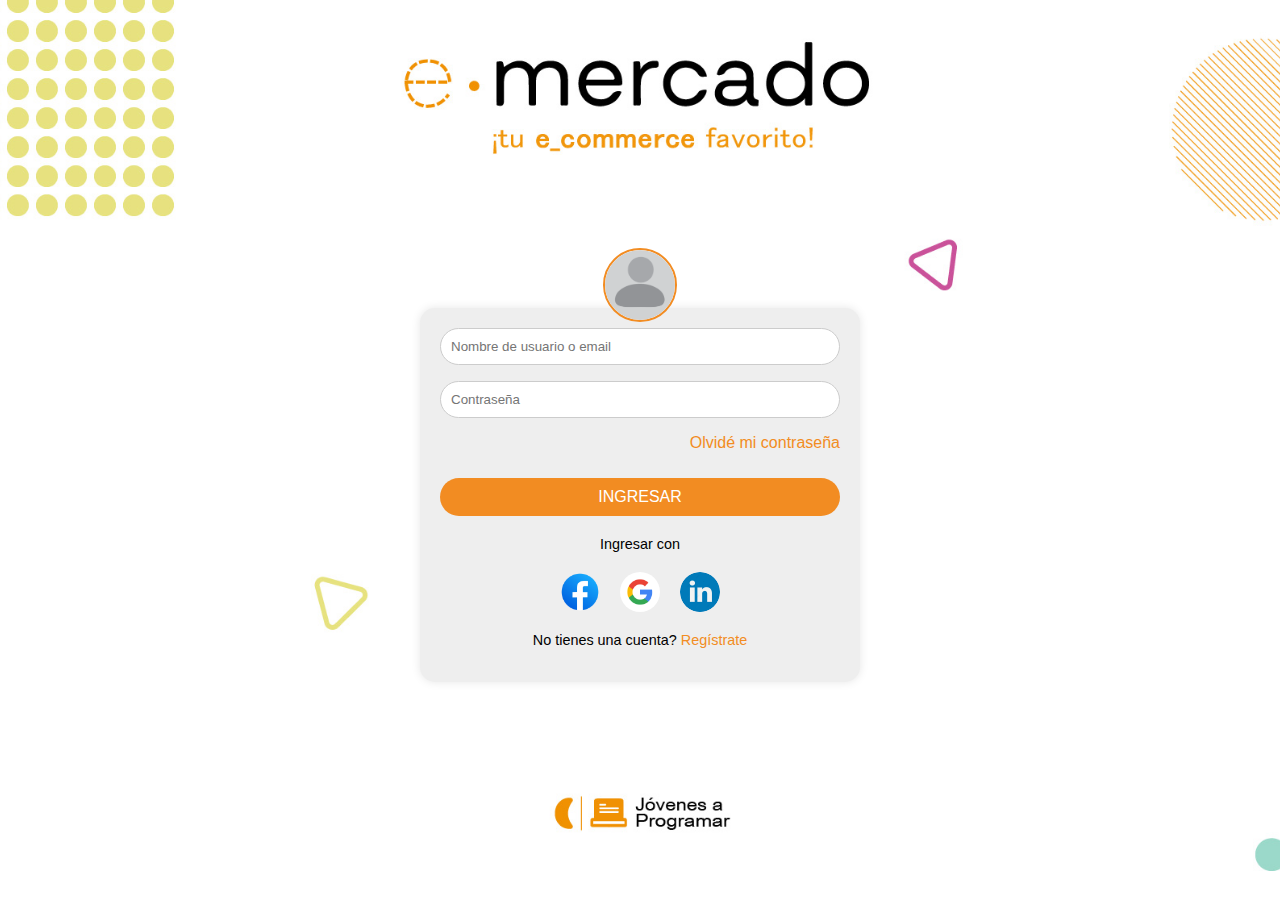
<file: index.html>
<!DOCTYPE html>
<html lang="es">
<head>
    <meta charset="UTF-8">
    <meta name="viewport" content="width=device-width, initial-scale=1.0">
    <title>e-mercado - Iniciar Sesión</title>
    <link rel="stylesheet" href="login-styles.css">
</head>
<body>
    <div class="login-box"> 
        <div class="profile-img">
                <img src="images/foto-perfil.png" alt="Foto de perfil">
            </div>
           
            <form id="login">
                <input type="text" id="username" placeholder="Nombre de usuario o email">
                <input type="password" id="password" placeholder="Contraseña">
                <a href="#" class="forgot-password">Olvidé mi contraseña</a>
                <button type="submit">INGRESAR</button>
            </form>
           
            <p>Ingresar con</p>
            <div class="social-login">
                <a href="#"><img src="images/facebook-icono.png" alt="Facebook"></a>
                <a href="#"><img src="images/google-icono.png" alt="Google"></a>
                <a href="#"><img src="images/linkedin-icono.jpg" alt="LinkedIn"></a>
            </div>
           
            <p>No tienes una cuenta? <a href="#">Regístrate</a></p>
        
        </div>
    </div>
    
    <footer>
        
    </footer>
    <script src="login.js"></script>
</body>
</html>
</file>
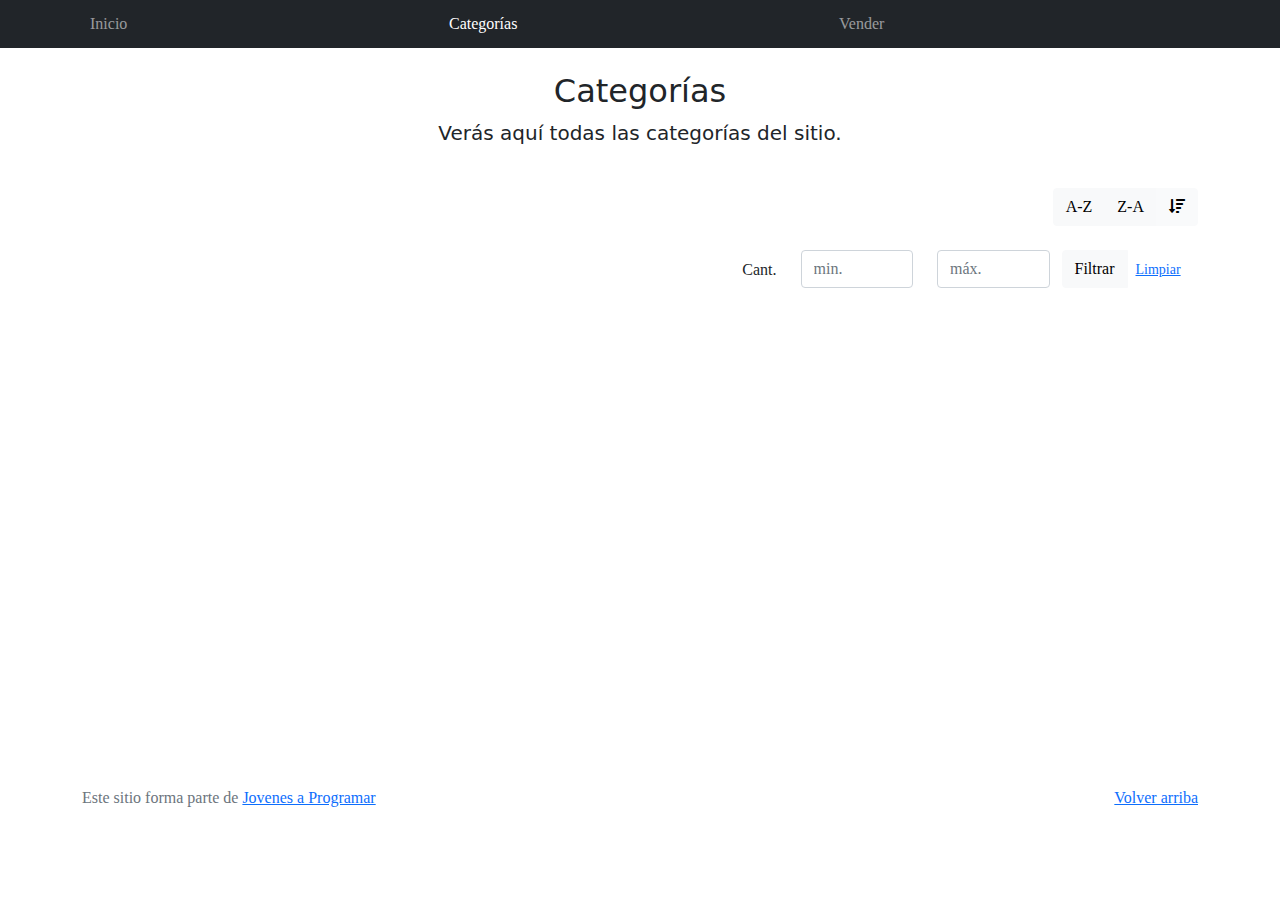
<file: categories.html>
<!DOCTYPE html>
<html lang="es">

<head>
  <meta http-equiv="Content-Type" content="text/html; charset=UTF-8">
  <meta name="viewport" content="width=device-width, initial-scale=1, shrink-to-fit=no">
  <title>eMercado - Todo lo que busques está aquí</title>

  <link href="https://fonts.googleapis.com/css?family=Raleway:300,300i,400,400i,700,700i,900,900i" rel="stylesheet">
  <link href="css/font-awesome.min.css" rel="stylesheet">
  <link href="css/bootstrap.min.css" rel="stylesheet">
  <link href="css/styles.css" rel="stylesheet">
</head>

<body>
  <nav class="navbar navbar-expand-lg navbar-dark bg-dark p-1">
    <div class="container">
      <button class="navbar-toggler" type="button" data-bs-toggle="collapse" data-bs-target="#navbarNav"
        aria-controls="navbarNav" aria-expanded="false" aria-label="Toggle navigation">
        <span class="navbar-toggler-icon"></span>
      </button>
      <div class="collapse navbar-collapse" id="navbarNav">
        <ul class="navbar-nav w-100 justify-content-between">
          <li class="nav-item">
            <a class="nav-link" href="principal.html">Inicio</a>
          </li>
          <li class="nav-item">
            <a class="nav-link active" href="categories.html">Categorías</a>
          </li>
          <li class="nav-item">
            <a class="nav-link" href="sell.html">Vender</a>
          </li>
          <li class="nav-item">
          </li>
        </ul>
      </div>
    </div>
  </nav>
  <main class="pb-5">
    <div class="text-center p-4">
      <h2>Categorías</h2>
      <p class="lead">Verás aquí todas las categorías del sitio.</p>
    </div>
    <div class="container">
      <div class="row">
        <div class="col text-end">
          <div class="btn-group btn-group-toggle mb-4" data-bs-toggle="buttons">
            <input type="radio" class="btn-check" name="options" id="sortAsc">
            <label class="btn btn-light" for="sortAsc">A-Z</label>
            <input type="radio" class="btn-check" name="options" id="sortDesc">
            <label class="btn btn-light" for="sortDesc">Z-A</label>
            <input type="radio" class="btn-check" name="options" id="sortByCount" checked>
            <label class="btn btn-light" for="sortByCount"><i class="fas fa-sort-amount-down mr-1"></i></label>
          </div>
        </div>
      </div>
      <div class="row">
        <div class="col-lg-6 offset-lg-6 col-md-12 mb-1 container">
          <div class="row container p-0 m-0">
            <div class="col">
              <p class="font-weight-normal text-end my-2">Cant.</p>
            </div>
            <div class="col">
              <input class="form-control" type="number" placeholder="min." id="rangeFilterCountMin">
            </div>
            <div class="col">
              <input class="form-control" type="number" placeholder="máx." id="rangeFilterCountMax">
            </div>
            <div class="col-3 p-0">
              <div class="btn-group" role="group">
                <button class="btn btn-light btn-block" id="rangeFilterCount">Filtrar</button>
                <button class="btn btn-link btn-sm" id="clearRangeFilter">Limpiar</button>
              </div>
            </div>
          </div>
        </div>
      </div>
      <div class="row">
        <div class="list-group" id="cat-list-container">
        </div>
      </div>
    </div>
  </main>
  <footer class="text-muted">
    <div class="container">
      <p class="float-end">
        <a href="#">Volver arriba</a>
      </p>
      <p>Este sitio forma parte de <a href="https://jovenesaprogramar.edu.uy/" target="_blank">Jovenes a Programar</a></p>
    </div>
  </footer>
  <div id="spinner-wrapper">
    <div class="lds-ring">
      <div></div>
      <div></div>
      <div></div>
      <div></div>
    </div>
  </div>
  <script src="js/bootstrap.bundle.min.js"></script>
  <script src="js/init.js"></script>
  <script src="js/categories.js"></script>
</body>

</html>
</file>
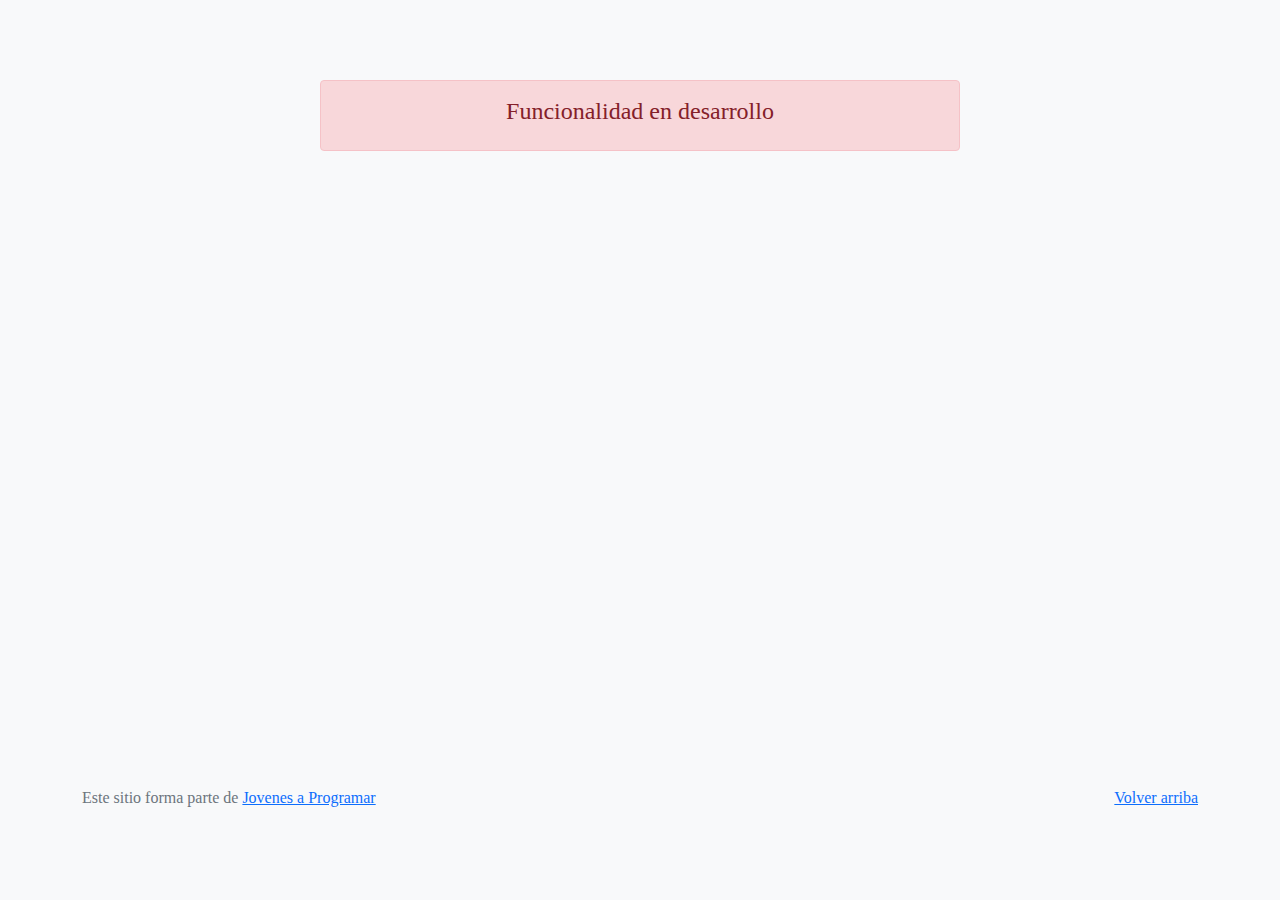
<file: login.html>
<!DOCTYPE html>
<html lang="es">

<head>
  <meta http-equiv="Content-Type" content="text/html; charset=UTF-8">
  <meta name="viewport" content="width=device-width, initial-scale=1, shrink-to-fit=no">
  <title>eMercado - Todo lo que busques está aquí</title>
  
  <link href="https://fonts.googleapis.com/css?family=Raleway:300,300i,400,400i,700,700i,900,900i" rel="stylesheet">
  <link href="css/bootstrap.min.css" rel="stylesheet">
  <link href="css/styles.css" rel="stylesheet">
  <style>
    body {
      background-color: rgb(248, 249, 250);
    }
  </style>
</head>

<body>
  <main class="mt-5">
    <div class="container">
      <div class="alert alert-danger text-center" role="alert">
        <h4 class="alert-heading">Funcionalidad en desarrollo</h4>
      </div>
    </div>
  </main>
  <footer class="text-muted">
    <div class="container">
      <p class="float-end">
        <a href="#">Volver arriba</a>
      </p>
      <p>Este sitio forma parte de <a href="https://jovenesaprogramar.edu.uy/" target="_blank">Jovenes a Programar</a></p>
    </div>
  </footer>
  <script src="js/login.js"></script>
</body>

</html>
</file>
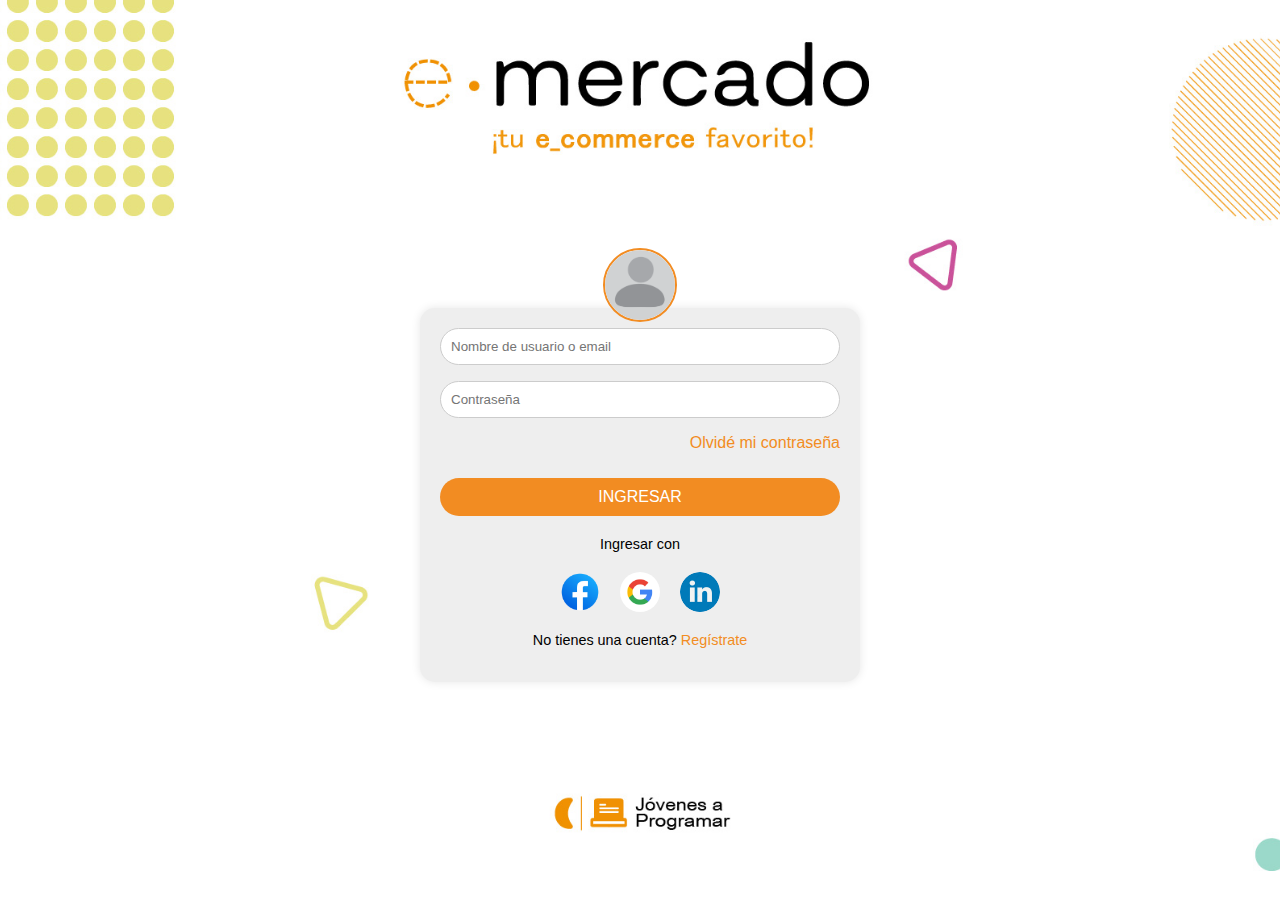
<file: principal.html>
<!DOCTYPE html>
<html lang="es">

<head>
  <meta http-equiv="Content-Type" content="text/html; charset=UTF-8">
  <meta name="viewport" content="width=device-width, initial-scale=1, shrink-to-fit=no">
  <title>eMercado - Todo lo que busques está aquí</title>

  <link href="https://fonts.googleapis.com/css?family=Raleway:300,300i,400,400i,700,700i,900,900i" rel="stylesheet">
  <link href="css/bootstrap.min.css" rel="stylesheet">
  <link href="css/styles.css" rel="stylesheet">
</head>

<body>
  <nav class="navbar navbar-expand-lg navbar-dark bg-dark p-1">
    <div class="container">
      <button class="navbar-toggler" type="button" data-bs-toggle="collapse" data-bs-target="#navbarNav"
        aria-controls="navbarNav" aria-expanded="false" aria-label="Toggle navigation">
        <span class="navbar-toggler-icon"></span>
      </button>
      <div class="collapse navbar-collapse" id="navbarNav">
        <ul class="navbar-nav w-100 justify-content-between">
          <li class="nav-item">
            <a class="nav-link active" href="index.html">Inicio</a>
          </li>
          <li class="nav-item">
            <a class="nav-link" href="categories.html">Categorías</a>
          </li>
          <li class="nav-item">
            <a class="nav-link" href="sell.html">Vender</a>
          </li>
          <li class="nav-item">
          </li>
        </ul>
      </div>
      <div id="user-info" class="navbar-user-info">
          <span id="showusername"></span>
          <button id="logout">Cerrar sesión</button>
      </div>
    </div>
  </nav>
  <main>
    <div class="jumbotron text-center"></div>
    <div class="album py-5 bg-light">
      <div class="container">
        <div class="row">
          <div class="col-md-4">
            <div class="card mb-4 shadow-sm custom-card cursor-active" id="autos">
              <img class="bd-placeholder-img card-img-top" src="img/cars_index.jpg"
                alt="Imgagen representativa de la categoría 'Autos'">
              <h3 class="m-3">Autos</h3>
              <div class="card-body">
                <p class="card-text">Los mejores precios en autos 0 kilómetro, de alta y media gama.</p>
              </div>
            </div>
          </div>
          <div class="col-md-4">
            <div class="card mb-4 shadow-sm custom-card cursor-active" id="juguetes">
              <img class="bd-placeholder-img card-img-top" src="img/toys_index.jpg"
                alt="Imgagen representativa de la categoría 'Juguetes'">
              <h3 class="m-3">Juguetes</h3>
              <div class="card-body">
                <p class="card-text">Encuentra aquí los mejores precios para niños/as de cualquier edad.</p>
              </div>
            </div>
          </div>
          <div class="col-md-4">
            <div class="card mb-4 shadow-sm custom-card cursor-active" id="muebles">
              <img class="bd-placeholder-img card-img-top" src="img/furniture_index.jpg"
                alt="Imgagen representativa de la categoría 'Muebles'">
              <h3 class="m-3">Muebles</h3>
              <div class="card-body">
                <p class="card-text">Muebles antiguos, nuevos y para ser armados por uno mismo.</p>
              </div>
            </div>
          </div>
        </div>
        <div class="row">
          <a class="btn btn-light btn-lg btn-block" href="categories.html">Y mucho más!</a>
        </div>
      </div>
    </div>
  </main>
  <footer class="text-muted">
    <div class="container">
      <p class="float-end">
        <a href="#">Volver arriba</a>
      </p>
      <p>Este sitio forma parte de <a href="https://jovenesaprogramar.edu.uy/" target="_blank">Jovenes a Programar</a></p>
    </div>
  </footer>
  <script src="js/bootstrap.bundle.min.js"></script>
  <script src="js/index.js"></script>
  <script src="js/init.js"></script>
  <script src="showlogin.js"></script>
</body>

</html>
</file>
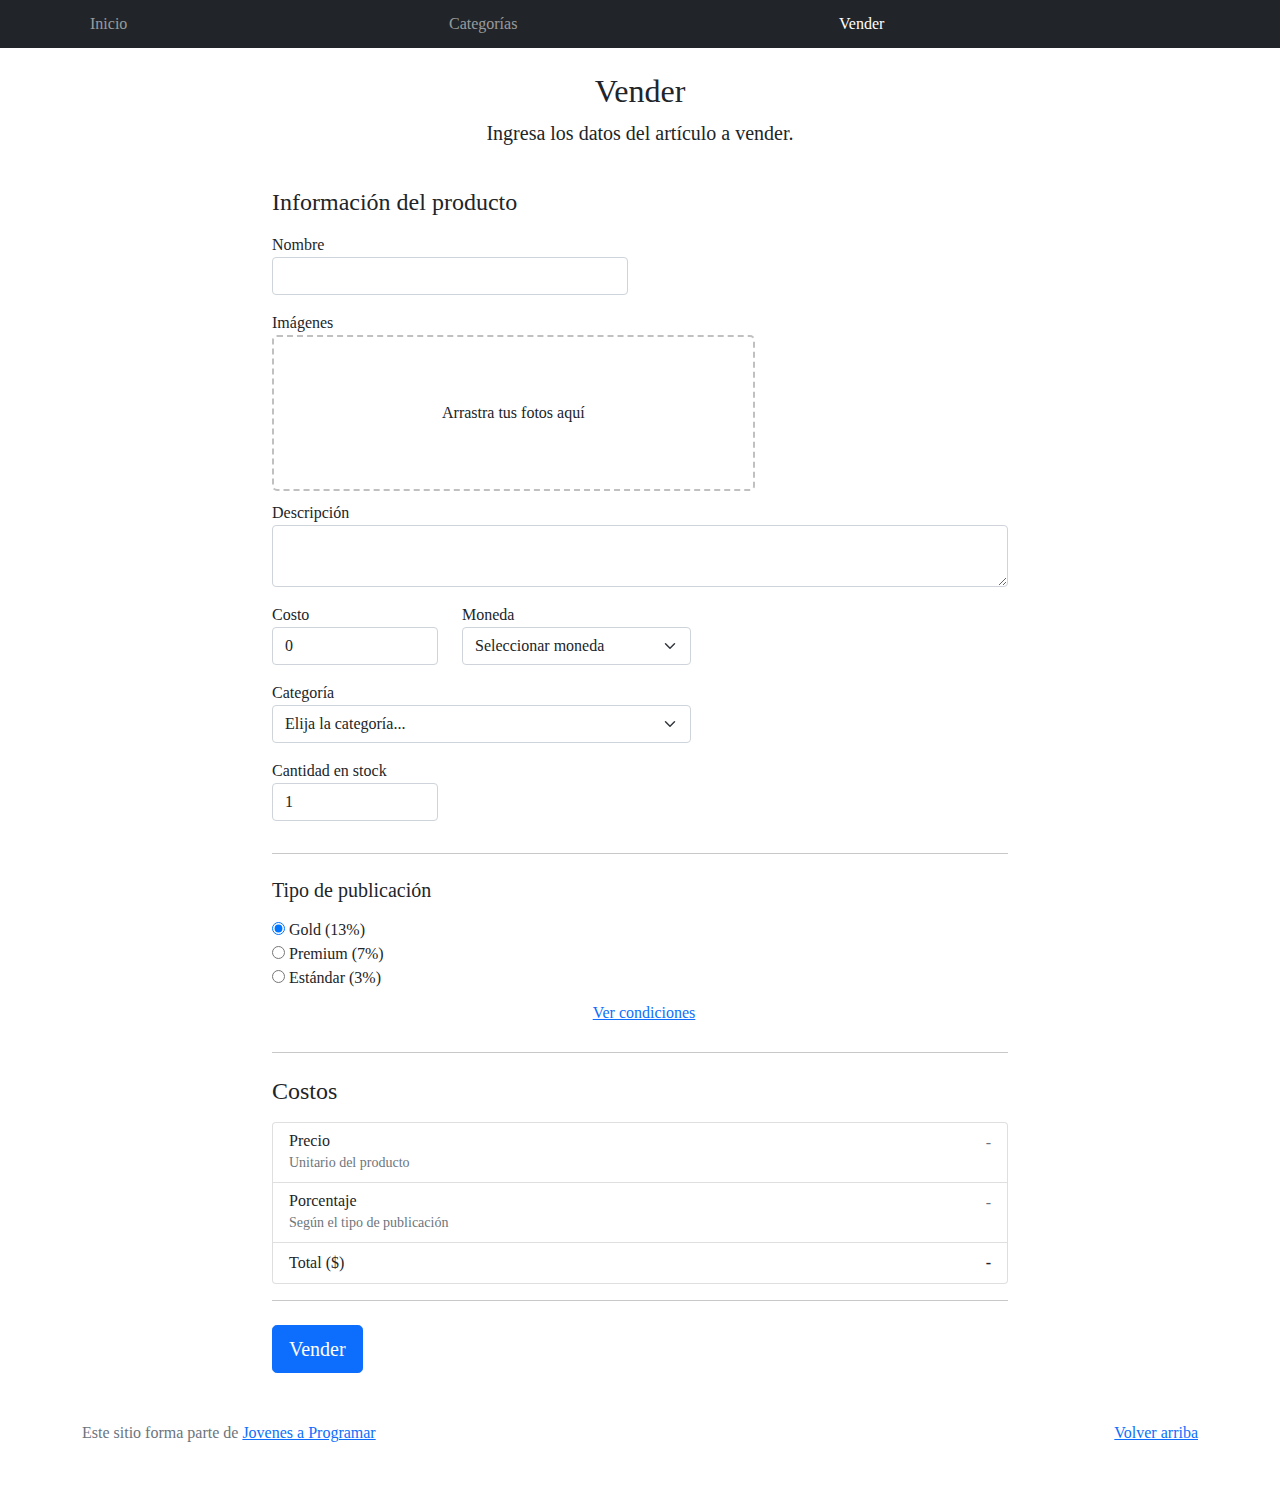
<file: sell.html>
<!DOCTYPE html>
<html lang="es">

<head>
  <meta http-equiv="Content-Type" content="text/html; charset=UTF-8">
  <meta name="viewport" content="width=device-width, initial-scale=1, shrink-to-fit=no">
  <title>eMercado - Todo lo que busques está aquí</title>
  <link href="https://fonts.googleapis.com/css?family=Raleway:300,300i,400,400i,700,700i,900,900i" rel="stylesheet">
  <link href="css/bootstrap.min.css" rel="stylesheet">
  <link href="css/dropzone.css" rel="stylesheet">
  <link href="css/styles.css" rel="stylesheet">
</head>

<body>
  <nav class="navbar navbar-expand-lg navbar-dark bg-dark p-1">
    <div class="container">
      <button class="navbar-toggler" type="button" data-bs-toggle="collapse" data-bs-target="#navbarNav"
        aria-controls="navbarNav" aria-expanded="false" aria-label="Toggle navigation">
        <span class="navbar-toggler-icon"></span>
      </button>
      <div class="collapse navbar-collapse" id="navbarNav">
        <ul class="navbar-nav w-100 justify-content-between">
          <li class="nav-item">
            <a class="nav-link" href="index.html">Inicio</a>
          </li>
          <li class="nav-item">
            <a class="nav-link" href="categories.html">Categorías</a>
          </li>
          <li class="nav-item">
            <a class="nav-link active" href="sell.html">Vender</a>
          </li>
          <li class="nav-item">
          </li>
        </ul>
      </div>
    </div>
  </nav>
  <div class="container">
    <div class="text-center p-4">
      <h2>Vender</h2>
      <p class="lead">Ingresa los datos del artículo a vender.</p>
    </div>
    <div class="row justify-content-md-center">
      <div class="col-md-8 order-md-1">
        <h4 class="mb-3">Información del producto</h4>
        <form class="needs-validation" id="sell-info">
          <div class="row">
            <div class="col-md-6 mb-3">
              <label for="productName">Nombre</label>
              <input type="text" class="form-control" id="productName" value="" name="productName">
              <div class="invalid-feedback">
                Ingresa un nombre
              </div>
            </div>
          </div>
          <div class="row">
            <div class="col-md-8 order-md-1">
              <label>Imágenes</label>
              <div class="needsclick dz-clickable" id="file-upload">
                <div class="dz-message needsclick">
                  Arrastra tus fotos aquí<br>
                </div>
              </div>
            </div>
          </div>
          <div class="row">
            <div class="col-md-12 mb-3">
              <label for="productDescription">Descripción</label>
              <textarea name="productDescription" class="form-control" id="productDescription"></textarea>
            </div>
          </div>
          <div class="row">
            <div class="col-md-3 mb-3">
              <label for="productCostInput">Costo</label>
              <input type="number" name="productCostInput" class="form-control" id="productCostInput" placeholder="" required="" value="0"
                min="0">
              <div class="invalid-feedback">
                El costo debe ser mayor que 0.
              </div>
            </div>
            <div class="col-md-4 mb-3">
              <label for="productCurrency">Moneda</label>
              <select name="productCurrency" class="form-select custom-select d-block w-100" id="productCurrency" required>
                <option value="" hidden selected>Seleccionar moneda</option>
                <option>Pesos Uruguayos (UYU)</option>
                <option>Dólares (USD)</option>
              </select>
              <div class="invalid-feedback">
                Ingresa una categoría válida.
              </div>
            </div>
          </div>
          <div class="row">
            <div class="col-md-7 mb-3">
              <label for="productCategory">Categoría</label>
              <select name="productCategory" class="custom-select form-select d-block w-100" id="productCategory">
                <option value="">Elija la categoría...</option>
                <option>Autos</option>
                <option>Juguetes</option>
                <option>Muebles</option>
                <option>Herramientas</option>
                <option>Computadoras</option>
                <option>Vestimenta</option>
              </select>
              <div class="invalid-feedback">
                Por favor ingresa una categoría válida.
              </div>
            </div>
          </div>
          <div class="row">
            <div class="col-md-3 mb-3">
              <label for="productCountInput">Cantidad en stock</label>
              <input type="number" name="productCountInput" class="form-control" id="productCountInput"  required value="1"
                min="0">
              <div class="invalid-feedback">
                La cantidad es requerida.
              </div>
            </div>
          </div>
          <hr class="mb-4">
          <h5 class="mb-3">Tipo de publicación</h5>
          <div class="d-block my-3">
            <div class="custom-control custom-radio">
              <input id="goldradio" name="publicationType" type="radio" class="custom-control-input" checked=""
                required="">
              <label class="custom-control-label" for="goldradio">Gold (13%)</label>
            </div>
            <div class="custom-control custom-radio">
              <input id="premiumradio" name="publicationType" type="radio" class="custom-control-input" required="">
              <label class="custom-control-label" for="premiumradio">Premium (7%)</label>
            </div>
            <div class="custom-control custom-radio">
              <input id="standardradio" name="publicationType" type="radio" class="custom-control-input" required="">
              <label class="custom-control-label" for="standardradio">Estándar (3%)</label>
            </div>
            <div class="row">
              <button type="button" class="m-1 btn btn-link" data-bs-toggle="modal"
                data-bs-target="#contidionsModal">Ver
                condiciones</button>
            </div>
          </div>
          <hr class="mb-4">
          <h4 class="mb-3">Costos</h4>
          <ul class="list-group mb-3">
            <li class="list-group-item d-flex justify-content-between lh-condensed">
              <div>
                <h6 class="my-0">Precio</h6>
                <small class="text-muted">Unitario del producto</small>
              </div>
              <span class="text-muted" id="productCostText">-</span>
            </li>
            <li class="list-group-item d-flex justify-content-between lh-condensed">
              <div>
                <h6 class="my-0">Porcentaje</h6>
                <small class="text-muted">Según el tipo de publicación</small>
              </div>
              <span class="text-muted" id="comissionText">-</span>
            </li>
            <li class="list-group-item d-flex justify-content-between">
              <span>Total ($)</span>
              <strong id="totalCostText">-</strong>
            </li>
          </ul>
          <hr class="mb-4">
          <button class="btn btn-primary btn-lg" type="submit">Vender</button>
        </form>
      </div>
    </div>
  </div>
  <footer class="text-muted">
    <div class="container">
      <p class="float-end">
        <a href="#">Volver arriba</a>
      </p>
      <p>Este sitio forma parte de <a href="https://jovenesaprogramar.edu.uy/" target="_blank">Jovenes a Programar</a></p>
    </div>
  </footer>

  <div class="alert alert-primary-dismissible fade" id="alertResult" role="alert">
    <span id="resultSpan"></span>
  </div>

  <div class="modal fade" tabindex="-1" role="dialog" id="contidionsModal">
    <div class="modal-dialog" role="document">
      <div class="modal-content">
        <div class="modal-header">
          <h5 class="modal-title">Condiciones de publicación</h5>
        </div>
        <div class="modal-body">
          <div class="container">
            <div class="row">
              <h5 class="text-warning">Gold (13%)</h5>
              <p class="muted text-justify">Tu producto se verá de forma promocionada en portada, además de las
                condiciones de Premium y Estándar.</p>
            </div>
            <hr>
            <div class="row">
              <h5 class="text-primary">Premium (7%)</h5>
              <p class="muted text-justify">Se mostrará el producto en los primeros lugares de resultados de búsqueda,
                así cómo cuando se ingrese a la categoría que pertenezca.</p>
            </div>
            <hr>
            <div class="row">
              <h5 class="text-secondary">Estándar (3%)</h5>
              <p class="muted text-justify">El producto se listará en la categoría correspondiente, así como en los
                resultados de búsquedas que coincidan con las palabras claves en el nombre.</p>
            </div>
          </div>
        </div>
        <div class="modal-footer">
          <button type="button" class="btn btn-primary" data-bs-dismiss="modal">Cerrar</button>
        </div>
      </div>
    </div>
  </div>
  <div id="spinner-wrapper">
    <div class="lds-ring">
      <div></div>
      <div></div>
      <div></div>
      <div></div>
    </div>
  </div>
  <script src="js/bootstrap.bundle.min.js"></script>
  <script src="js/dropzone.js"></script>
  <script src="js/init.js"></script>
  <script src="js/sell.js"></script>
</body>

</html>
</file>
<file: login-styles.css>
body {
    font-family: 'Arial', sans-serif;
    background-color: #f9f9f9;
    display: flex;
    justify-content: center;
    align-items: center;
    height: 100vh;
    margin: 0;
    background-image: url('images/back-login3.jpg');
    background-size: cover;
    background-repeat: no-repeat;
    background-position: center top;
    background-attachment: fixed;
    flex-direction: column;
    } 
   
   

    .container {
        display: flex;
        flex-direction: column;
        justify-content: center;
        align-items: center;
        width: 100%;
        max-width: 500px; 
        padding: 20px;
        box-sizing: border-box;
        text-align: center;
    }

    #login{
        display: grid; /*te ordena las cosas de arriba para abajo y te deja todo del mismo tamaño*/
        gap: 1em;
        min-width: (400px, 80vw); /*esto usa el mas chico de los numeros, entonces le das un numero fijo con 400px y un numero dinamico con 90vw, si miras desde una pc se ve de 400px y si lo ves desde un celular el 400px es muy grande, entonces usa el 90vw*/
    }   
    
    

 header h1 {
    font-size: 2.5em;
    color: #000;
 }

 .highlight {
    color: #f28c22;
 }

 header p {
    color: #f28c22;
    margin-top: -10px;
    font-size: 1.2em;
 }

 .login-box {
    background-color: #eee;
    padding: 30px;
    border-radius: 15px;
    box-shadow: 0px 0px 10px rgba(0, 0, 0, 0.1);
    position: relative;
    /*width: 500px;*/
    width: min(400px, 80vw); 
    margin: 0 auto;
    margin-top: 100px;
}

.profile-img {
    position: absolute;
    top: -60px;
    left: 50%;
    transform: translateX(-50%);
    background-color: white;
    border-radius:50%;
    padding: 0px;
    border: 2px solid #f28c22;
    width: 80px; 
    height: 80px; 
}

.profile-img img {
    width: 100%;
    height: 100%;
    border-radius: 50%; 
    display: block; 
}

form input[type="text"],
form input[type="password"] {
    /*width: 100%; con el grid que le agregue al id de login no es necesario el width*/
    padding: 10px;
    /*margin: 10px 0; con el gap que le agregue no es necesario el margin*/
    border-radius: 20px;
    border: 1px solid #ccc;
}

form button {
    width: 100%;
    padding: 10px;
    background-color: #f28c22;
    border: none;
    border-radius: 20px;
    color: white;
    font-size: 1em;
    cursor: pointer;
}

form button:hover {
    background-color: #e67e00;
}

.forgot-password {
    display: block;
    text-align: right;
    margin-bottom: 10px;
    color: #f28c22;
    text-decoration: none;
}

.social-login {
    display: flex;
    justify-content: center; 
    align-items: center; 
    margin-top: 20px; 
}

.social-login p {
    text-align: center;
    margin: 10px 0; 
    width: 100%; 
}

.login-box p {
    text-align: center;
    margin-top: 20px; 
    font-size: 0.9em; 
}

.login-box p a {
    color: #f28c22; 
    text-decoration: none; 
}

.login-box p a:hover {
    text-decoration: underline; 
}


.social-login a {
    margin: 0 10px;
    display: inline-block;
    width: 40px; 
    height: 40px; 
}

.social-login img {
    width: 100%;
    height: 100%;
    object-fit: contain; 
    border-radius: 50%; 
}


footer {
    margin-top: 10px;
}

footer img {
    width: 100px;
}


 /* estándar: 1366 x 768 px */

 @media (max-width: 1366px) {
    .login-box {
        /*width: 450px; /no es necesario este con lo que esta en el login*/ 
        padding: 20px;
    }
    .profile-img {
        width: 70px;
        height: 70px;
    }
   }


  /* tablet 768 x 1024 px */

    @media (max-width: 768px) {
        body {
            background-attachment: scroll;
        }
        .login-box {
            /*width: 90%;*/ 
            padding: 20px;
        }
        .profile-img {
            width: 60px;
            height: 60px;
        }
        form input[type="text"],
        form input[type="password"],
        form button {
            font-size: 0.9em; 
        }
    }

   /* para el SE 320 x 568 px */
    @media (max-width: 320px) {
   
    .content {
        flex-direction: column; 
    }


    .barra-lateral {
        width: 25%; 
        padding: 10px; 
        box-shadow: none; 
        margin-bottom: 20px; 
        margin-right: 10px;
    }

    .bugatti {
        width: 70%; 
        margin-left: auto; 
        margin-right: 10px; 
    }

    .lista-autos {
        width: 70%; 
        margin-left: auto;
        margin-right: 10px;
    }

    .info-autos {
        width: 90%; 
        bottom: 10px; 
        right: 5%; 
    }

    .item-auto {
        flex: 1 1 100%; 
    }
}
</file>
<file: css/styles.css>
.jumbotron,
.card-body,
.container,
.site-header {
  font-family: 'Verdana', serif !important;
}

.jumbotron .display-4 {
  font-weight: bold;
}
.navbar-container {
    display: flex;
    justify-content: space-between; /* Alinea los elementos a los extremos */
    align-items: center; /* Centra verticalmente los elementos */
}

.navbar-user-info {
    display: flex; /* Para alinear el texto y el botón en línea */
    align-items: center; /* Centra verticalmente */
}

#showusername {
    margin-right: 15px; /* Espacio entre el nombre de usuario y el botón */
    font-weight: bold;
    color: white; /* Ajusta según sea necesario para tu diseño */
}

#logout {
    background-color: #ff4d4d;
    color: white;
    border: none;
    padding: 5px 10px;
    cursor: pointer;
    border-radius: 5px;
}

#logout:hover {
    background-color: #ff1a1a;
}

nav a {
  text-decoration: none;
}

.bd-placeholder-img {
  font-size: 1.125rem;
  text-anchor: middle;
  -webkit-user-select: none;
  -moz-user-select: none;
  -ms-user-select: none;
  user-select: none;
}

@media (min-width: 768px) {
  .bd-placeholder-img-lg {
    font-size: 3.5rem;
  }
}

.jumbotron {
  height: 50vh;
  padding: 5em inherit;
  margin-bottom: 0;
  background-color: #53C0FB;
  background: url('../img/cover_back.png');
  background-size: cover;
  background-position: center;
  background-repeat: no-repeat;
  color: black;
  font-weight: bold;
}

@media (min-width: 768px) {
  .jumbotron {
    padding-top: 6rem;
    padding-bottom: 6rem;
  }
}

.jumbotron p:last-child {
  margin-bottom: 0;
}

.jumbotron-heading {
  font-weight: 300;
}

.jumbotron .container {
  max-width: 40rem;
  background-color: rgba(255, 255, 255, 0.5);
  border-radius: 10px;
  text-shadow: 1px 1px 2px grey;
}

.jumbotron .lead {
  font-size: 38px;
}

footer {
  padding-top: 3rem;
  padding-bottom: 3rem;
}

footer p {
  margin-bottom: .25rem;
}

.site-header a {
  color: white;
  transition: ease-in-out color .15s;
}

.site-header .dropdown-menu a {
  color: black;
}

.dropzone {
  border: 2px dashed #0087F7;
  border-radius: 5px;
  background: white;
}

.img-fit {
  max-height: 100%;
}

.alert {
  position: fixed;
  top: 80px;
  width: 50%;
  left: 50%;
  transform: translate(-50%, 0);
}

.lds-ring {
  display: inline-block;
  position: relative;
  width: 64px;
  height: 64px;
  top: 50%;
  left: 50%;
}

.cursor-active {
  cursor: pointer;
}

.left {
  float: left;
  padding: 4px;
  background-color: rgba(255, 255, 255, 0.5);
}

.lds-ring div {
  box-sizing: border-box;
  display: block;
  position: absolute;
  width: 51px;
  height: 51px;
  margin: 6px;
  border: 6px solid #fff;
  border-radius: 50%;
  animation: lds-ring 1.2s cubic-bezier(0.5, 0, 0.5, 1) infinite;
  border-color: #fff transparent transparent transparent;
}

.lds-ring div:nth-child(1) {
  animation-delay: -0.45s;
}

.lds-ring div:nth-child(2) {
  animation-delay: -0.3s;
}

.lds-ring div:nth-child(3) {
  animation-delay: -0.15s;
}

@keyframes lds-ring {
  0% {
    transform: rotate(0deg);
  }

  100% {
    transform: rotate(360deg);
  }
}

.signin {
  width: 100%;
  max-width: 330px;
  padding: 15px;
  margin: auto;
}

#spinner-wrapper {
  position: fixed;
  background-color: rgba(0, 0, 0, 0.5);
  width: 100%;
  height: 100%;
  top: 0;
  left: 0;
  z-index: 1021;
  display: none;
}

main {
  min-height: calc(100vh - 210px);
}

a.custom-card,
a.custom-card:hover {
  color: inherit;
  text-decoration: inherit;
}

.checked {
  color: orange;
}
</file>
<file: css/dropzone.css>
/*
 * The MIT License
 * Copyright (c) 2012 Matias Meno <m@tias.me>
 */
.dropzone, .dropzone * {
  box-sizing: border-box; }

.dropzone {
  position: relative; }
  .dropzone .dz-preview {
    position: relative;
    display: inline-block;
    width: 120px;
    margin: 0.5em; }
    .dropzone .dz-preview .dz-progress {
      display: block;
      height: 15px;
      border: 1px solid #aaa; }
      .dropzone .dz-preview .dz-progress .dz-upload {
        display: block;
        height: 100%;
        width: 0;
        background: green; }
    .dropzone .dz-preview .dz-error-message {
      color: red;
      display: none; }
    .dropzone .dz-preview.dz-error .dz-error-message, .dropzone .dz-preview.dz-error .dz-error-mark {
      display: block; }
    .dropzone .dz-preview.dz-success .dz-success-mark {
      display: block; }
    .dropzone .dz-preview .dz-error-mark, .dropzone .dz-preview .dz-success-mark {
      position: absolute;
      display: none;
      left: 30px;
      top: 30px;
      width: 54px;
      height: 58px;
      left: 50%;
      margin-left: -27px; }

@-webkit-keyframes passing-through {
  0% {
    opacity: 0;
    -webkit-transform: translateY(40px);
    -moz-transform: translateY(40px);
    -ms-transform: translateY(40px);
    -o-transform: translateY(40px);
    transform: translateY(40px); }
  30%, 70% {
    opacity: 1;
    -webkit-transform: translateY(0px);
    -moz-transform: translateY(0px);
    -ms-transform: translateY(0px);
    -o-transform: translateY(0px);
    transform: translateY(0px); }
  100% {
    opacity: 0;
    -webkit-transform: translateY(-40px);
    -moz-transform: translateY(-40px);
    -ms-transform: translateY(-40px);
    -o-transform: translateY(-40px);
    transform: translateY(-40px); } }
@-moz-keyframes passing-through {
  0% {
    opacity: 0;
    -webkit-transform: translateY(40px);
    -moz-transform: translateY(40px);
    -ms-transform: translateY(40px);
    -o-transform: translateY(40px);
    transform: translateY(40px); }
  30%, 70% {
    opacity: 1;
    -webkit-transform: translateY(0px);
    -moz-transform: translateY(0px);
    -ms-transform: translateY(0px);
    -o-transform: translateY(0px);
    transform: translateY(0px); }
  100% {
    opacity: 0;
    -webkit-transform: translateY(-40px);
    -moz-transform: translateY(-40px);
    -ms-transform: translateY(-40px);
    -o-transform: translateY(-40px);
    transform: translateY(-40px); } }
@keyframes passing-through {
  0% {
    opacity: 0;
    -webkit-transform: translateY(40px);
    -moz-transform: translateY(40px);
    -ms-transform: translateY(40px);
    -o-transform: translateY(40px);
    transform: translateY(40px); }
  30%, 70% {
    opacity: 1;
    -webkit-transform: translateY(0px);
    -moz-transform: translateY(0px);
    -ms-transform: translateY(0px);
    -o-transform: translateY(0px);
    transform: translateY(0px); }
  100% {
    opacity: 0;
    -webkit-transform: translateY(-40px);
    -moz-transform: translateY(-40px);
    -ms-transform: translateY(-40px);
    -o-transform: translateY(-40px);
    transform: translateY(-40px); } }
@-webkit-keyframes slide-in {
  0% {
    opacity: 0;
    -webkit-transform: translateY(40px);
    -moz-transform: translateY(40px);
    -ms-transform: translateY(40px);
    -o-transform: translateY(40px);
    transform: translateY(40px); }
  30% {
    opacity: 1;
    -webkit-transform: translateY(0px);
    -moz-transform: translateY(0px);
    -ms-transform: translateY(0px);
    -o-transform: translateY(0px);
    transform: translateY(0px); } }
@-moz-keyframes slide-in {
  0% {
    opacity: 0;
    -webkit-transform: translateY(40px);
    -moz-transform: translateY(40px);
    -ms-transform: translateY(40px);
    -o-transform: translateY(40px);
    transform: translateY(40px); }
  30% {
    opacity: 1;
    -webkit-transform: translateY(0px);
    -moz-transform: translateY(0px);
    -ms-transform: translateY(0px);
    -o-transform: translateY(0px);
    transform: translateY(0px); } }
@keyframes slide-in {
  0% {
    opacity: 0;
    -webkit-transform: translateY(40px);
    -moz-transform: translateY(40px);
    -ms-transform: translateY(40px);
    -o-transform: translateY(40px);
    transform: translateY(40px); }
  30% {
    opacity: 1;
    -webkit-transform: translateY(0px);
    -moz-transform: translateY(0px);
    -ms-transform: translateY(0px);
    -o-transform: translateY(0px);
    transform: translateY(0px); } }
@-webkit-keyframes pulse {
  0% {
    -webkit-transform: scale(1);
    -moz-transform: scale(1);
    -ms-transform: scale(1);
    -o-transform: scale(1);
    transform: scale(1); }
  10% {
    -webkit-transform: scale(1.1);
    -moz-transform: scale(1.1);
    -ms-transform: scale(1.1);
    -o-transform: scale(1.1);
    transform: scale(1.1); }
  20% {
    -webkit-transform: scale(1);
    -moz-transform: scale(1);
    -ms-transform: scale(1);
    -o-transform: scale(1);
    transform: scale(1); } }
@-moz-keyframes pulse {
  0% {
    -webkit-transform: scale(1);
    -moz-transform: scale(1);
    -ms-transform: scale(1);
    -o-transform: scale(1);
    transform: scale(1); }
  10% {
    -webkit-transform: scale(1.1);
    -moz-transform: scale(1.1);
    -ms-transform: scale(1.1);
    -o-transform: scale(1.1);
    transform: scale(1.1); }
  20% {
    -webkit-transform: scale(1);
    -moz-transform: scale(1);
    -ms-transform: scale(1);
    -o-transform: scale(1);
    transform: scale(1); } }
@keyframes pulse {
  0% {
    -webkit-transform: scale(1);
    -moz-transform: scale(1);
    -ms-transform: scale(1);
    -o-transform: scale(1);
    transform: scale(1); }
  10% {
    -webkit-transform: scale(1.1);
    -moz-transform: scale(1.1);
    -ms-transform: scale(1.1);
    -o-transform: scale(1.1);
    transform: scale(1.1); }
  20% {
    -webkit-transform: scale(1);
    -moz-transform: scale(1);
    -ms-transform: scale(1);
    -o-transform: scale(1);
    transform: scale(1); } }
#file-upload, #file-upload * {
  box-sizing: border-box; }

#file-upload {
  min-height: 150px;
  border: 2px dashed silver;
  border-radius: 5px;
  background: white;
margin-bottom: 10px;}
  #file-upload.dz-clickable {
    cursor: pointer; }
    #file-upload.dz-clickable * {
      cursor: default; }
    #file-upload.dz-clickable .dz-message, #file-upload.dz-clickable .dz-message * {
      cursor: pointer; }
  #file-upload.dz-started .dz-message {
    display: none; }
  #file-upload.dz-drag-hover {
    border-style: solid; }
    #file-upload.dz-drag-hover .dz-message {
      opacity: 0.5; }
  #file-upload .dz-message {
    text-align: center;
    margin: 4em 0; }
  #file-upload .dz-preview {
    position: relative;
    display: inline-block;
    vertical-align: top;
    margin: 16px;
    min-height: 100px; }
    #file-upload .dz-preview:hover {
      z-index: 1000; }
      #file-upload .dz-preview:hover .dz-details {
        opacity: 1; }
    #file-upload .dz-preview.dz-file-preview .dz-image {
      border-radius: 20px;
      background: #999;
      background: linear-gradient(to bottom, #eee, #ddd); }
    #file-upload .dz-preview.dz-file-preview .dz-details {
      opacity: 1; }
    #file-upload .dz-preview.dz-image-preview {
      background: white; }
      #file-upload .dz-preview.dz-image-preview .dz-details {
        -webkit-transition: opacity 0.2s linear;
        -moz-transition: opacity 0.2s linear;
        -ms-transition: opacity 0.2s linear;
        -o-transition: opacity 0.2s linear;
        transition: opacity 0.2s linear; }
    #file-upload .dz-preview .dz-remove {
      font-size: 14px;
      text-align: center;
      display: block;
      cursor: pointer;
      border: none; }
      #file-upload .dz-preview .dz-remove:hover {
        text-decoration: underline; }
    #file-upload .dz-preview:hover .dz-details {
      opacity: 1; }
    #file-upload .dz-preview .dz-details {
      z-index: 20;
      position: absolute;
      top: 0;
      left: 0;
      opacity: 0;
      font-size: 13px;
      min-width: 100%;
      max-width: 100%;
      padding: 2em 1em;
      text-align: center;
      color: rgba(0, 0, 0, 0.9);
      line-height: 150%; }
      #file-upload .dz-preview .dz-details .dz-size {
        margin-bottom: 1em;
        font-size: 16px; }
      #file-upload .dz-preview .dz-details .dz-filename {
        white-space: nowrap; }
        #file-upload .dz-preview .dz-details .dz-filename:hover span {
          border: 1px solid rgba(200, 200, 200, 0.8);
          background-color: rgba(255, 255, 255, 0.8); }
        #file-upload .dz-preview .dz-details .dz-filename:not(:hover) {
          overflow: hidden;
          text-overflow: ellipsis; }
          #file-upload .dz-preview .dz-details .dz-filename:not(:hover) span {
            border: 1px solid transparent; }
      #file-upload .dz-preview .dz-details .dz-filename span, #file-upload .dz-preview .dz-details .dz-size span {
        background-color: rgba(255, 255, 255, 0.4);
        padding: 0 0.4em;
        border-radius: 3px; }
    #file-upload .dz-preview:hover .dz-image img {
      -webkit-transform: scale(1.05, 1.05);
      -moz-transform: scale(1.05, 1.05);
      -ms-transform: scale(1.05, 1.05);
      -o-transform: scale(1.05, 1.05);
      transform: scale(1.05, 1.05);
      -webkit-filter: blur(8px);
      filter: blur(8px); }
    #file-upload .dz-preview .dz-image {
      border-radius: 20px;
      overflow: hidden;
      width: 120px;
      height: 120px;
      position: relative;
      display: block;
      z-index: 10; }
      #file-upload .dz-preview .dz-image img {
        display: block; }
    #file-upload .dz-preview.dz-success .dz-success-mark {
      -webkit-animation: passing-through 3s cubic-bezier(0.77, 0, 0.175, 1);
      -moz-animation: passing-through 3s cubic-bezier(0.77, 0, 0.175, 1);
      -ms-animation: passing-through 3s cubic-bezier(0.77, 0, 0.175, 1);
      -o-animation: passing-through 3s cubic-bezier(0.77, 0, 0.175, 1);
      animation: passing-through 3s cubic-bezier(0.77, 0, 0.175, 1); }
    #file-upload .dz-preview.dz-error .dz-error-mark {
      opacity: 1;
      -webkit-animation: slide-in 3s cubic-bezier(0.77, 0, 0.175, 1);
      -moz-animation: slide-in 3s cubic-bezier(0.77, 0, 0.175, 1);
      -ms-animation: slide-in 3s cubic-bezier(0.77, 0, 0.175, 1);
      -o-animation: slide-in 3s cubic-bezier(0.77, 0, 0.175, 1);
      animation: slide-in 3s cubic-bezier(0.77, 0, 0.175, 1); }
    #file-upload .dz-preview .dz-success-mark, #file-upload .dz-preview .dz-error-mark {
      pointer-events: none;
      opacity: 0;
      z-index: 500;
      position: absolute;
      display: block;
      top: 50%;
      left: 50%;
      margin-left: -27px;
      margin-top: -27px; }
      #file-upload .dz-preview .dz-success-mark svg, #file-upload .dz-preview .dz-error-mark svg {
        display: block;
        width: 54px;
        height: 54px; }
    #file-upload .dz-preview.dz-processing .dz-progress {
      opacity: 1;
      -webkit-transition: all 0.2s linear;
      -moz-transition: all 0.2s linear;
      -ms-transition: all 0.2s linear;
      -o-transition: all 0.2s linear;
      transition: all 0.2s linear; }
    #file-upload .dz-preview.dz-complete .dz-progress {
      opacity: 0;
      -webkit-transition: opacity 0.4s ease-in;
      -moz-transition: opacity 0.4s ease-in;
      -ms-transition: opacity 0.4s ease-in;
      -o-transition: opacity 0.4s ease-in;
      transition: opacity 0.4s ease-in; }
    #file-upload .dz-preview:not(.dz-processing) .dz-progress {
      -webkit-animation: pulse 6s ease infinite;
      -moz-animation: pulse 6s ease infinite;
      -ms-animation: pulse 6s ease infinite;
      -o-animation: pulse 6s ease infinite;
      animation: pulse 6s ease infinite; }
    #file-upload .dz-preview .dz-progress {
      opacity: 1;
      z-index: 1000;
      pointer-events: none;
      position: absolute;
      height: 16px;
      left: 50%;
      top: 50%;
      margin-top: -8px;
      width: 80px;
      margin-left: -40px;
      background: rgba(255, 255, 255, 0.9);
      -webkit-transform: scale(1);
      border-radius: 8px;
      overflow: hidden; }
      #file-upload .dz-preview .dz-progress .dz-upload {
        background: #333;
        background: linear-gradient(to bottom, #666, #444);
        position: absolute;
        top: 0;
        left: 0;
        bottom: 0;
        width: 0;
        -webkit-transition: width 300ms ease-in-out;
        -moz-transition: width 300ms ease-in-out;
        -ms-transition: width 300ms ease-in-out;
        -o-transition: width 300ms ease-in-out;
        transition: width 300ms ease-in-out; }
    #file-upload .dz-preview.dz-error .dz-error-message {
      display: block; }
    #file-upload .dz-preview.dz-error:hover .dz-error-message {
      opacity: 1;
      pointer-events: auto; }
    #file-upload .dz-preview .dz-error-message {
      pointer-events: none;
      z-index: 1000;
      position: absolute;
      display: block;
      display: none;
      opacity: 0;
      -webkit-transition: opacity 0.3s ease;
      -moz-transition: opacity 0.3s ease;
      -ms-transition: opacity 0.3s ease;
      -o-transition: opacity 0.3s ease;
      transition: opacity 0.3s ease;
      border-radius: 8px;
      font-size: 13px;
      top: 130px;
      left: -10px;
      width: 140px;
      background: #be2626;
      background: linear-gradient(to bottom, #be2626, #a92222);
      padding: 0.5em 1.2em;
      color: white; }
      #file-upload .dz-preview .dz-error-message:after {
        content: '';
        position: absolute;
        top: -6px;
        left: 64px;
        width: 0;
        height: 0;
        border-left: 6px solid transparent;
        border-right: 6px solid transparent;
        border-bottom: 6px solid #be2626; }

#file-upload .dz-preview.dz-error .dz-error-message, #file-upload .dz-preview.dz-error .dz-error-mark{
  display: none;
}
</file>
